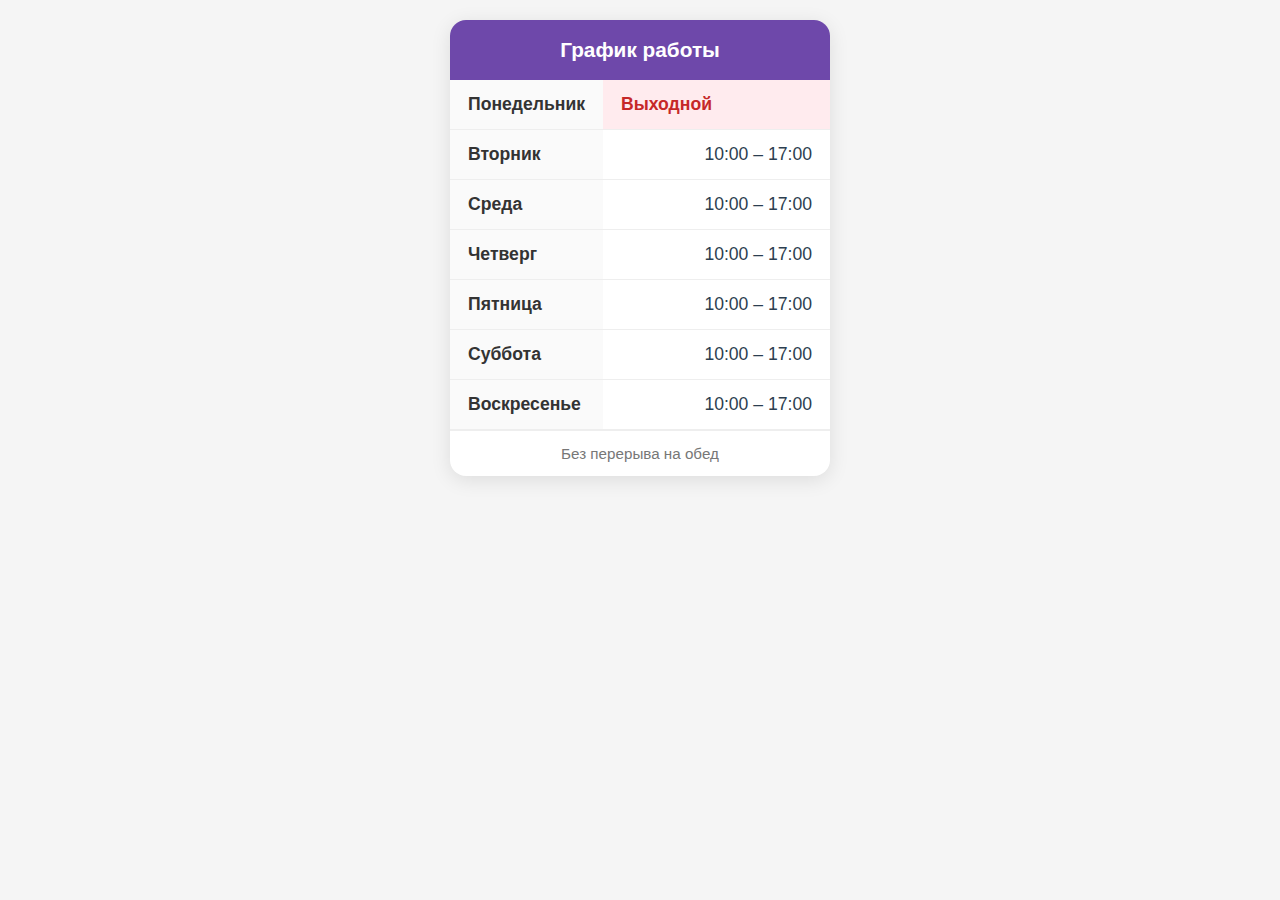
<file: test.html>
<!DOCTYPE html>
<html lang="ru">
<head>
  <meta charset="UTF-8">
  <meta name="viewport" content="width=device-width, initial-scale=1.0">
  <title>График работы</title>
  <style>
    body {
      font-family: Arial, sans-serif;
      background: #f5f5f5;
      margin: 0;
      padding: 20px;
      color: #333;
    }
    .schedule {
      max-width: 380px;
      margin: 0 auto;
      background: white;
      border-radius: 16px;
      overflow: hidden;
      box-shadow: 0 4px 20px rgba(0,0,0,0.1);
    }
    .header {
      background: #6e48aa;
      color: white;
      padding: 18px;
      text-align: center;
      font-size: 1.3em;
      font-weight: bold;
    }
    table {
      width: 100%;
      border-collapse: collapse;
    }
    td {
      padding: 14px 18px;
      border-bottom: 1px solid #eee;
      font-size: 1.1em;
    }
    .day {
      font-weight: bold;
      width: 40%;
      background: #fafafa;
    }
    .time {
      text-align: right;
      color: #2c3e50;
    }
    .weekend {
      background: #ffebee;
      color: #c62828;
      font-weight: bold;
    }
    .footer {
      padding: 14px;
      text-align: center;
      font-size: 0.95em;
      color: #777;
      border-top: 1px solid #eee;
    }
  </style>
</head>
<body>

<div class="schedule">
  <div class="header">График работы</div>
  
  <table>
    <tr>
      <td class="day">Понедельник</td>
      <td class="weekend">Выходной</td>
    </tr>
    <tr>
      <td class="day">Вторник</td>
      <td class="time">10:00 – 17:00</td>
    </tr>
    <tr>
      <td class="day">Среда</td>
      <td class="time">10:00 – 17:00</td>
    </tr>
    <tr>
      <td class="day">Четверг</td>
      <td class="time">10:00 – 17:00</td>
    </tr>
    <tr>
      <td class="day">Пятница</td>
      <td class="time">10:00 – 17:00</td>
    </tr>
    <tr>
      <td class="day">Суббота</td>
      <td class="time">10:00 – 17:00</td>
    </tr>
    <tr>
      <td class="day">Воскресенье</td>
      <td class="time">10:00 – 17:00</td>
    </tr>
  </table>
  
  <div class="footer">Без перерыва на обед</div>
</div>

</body>
</html>
</file>
